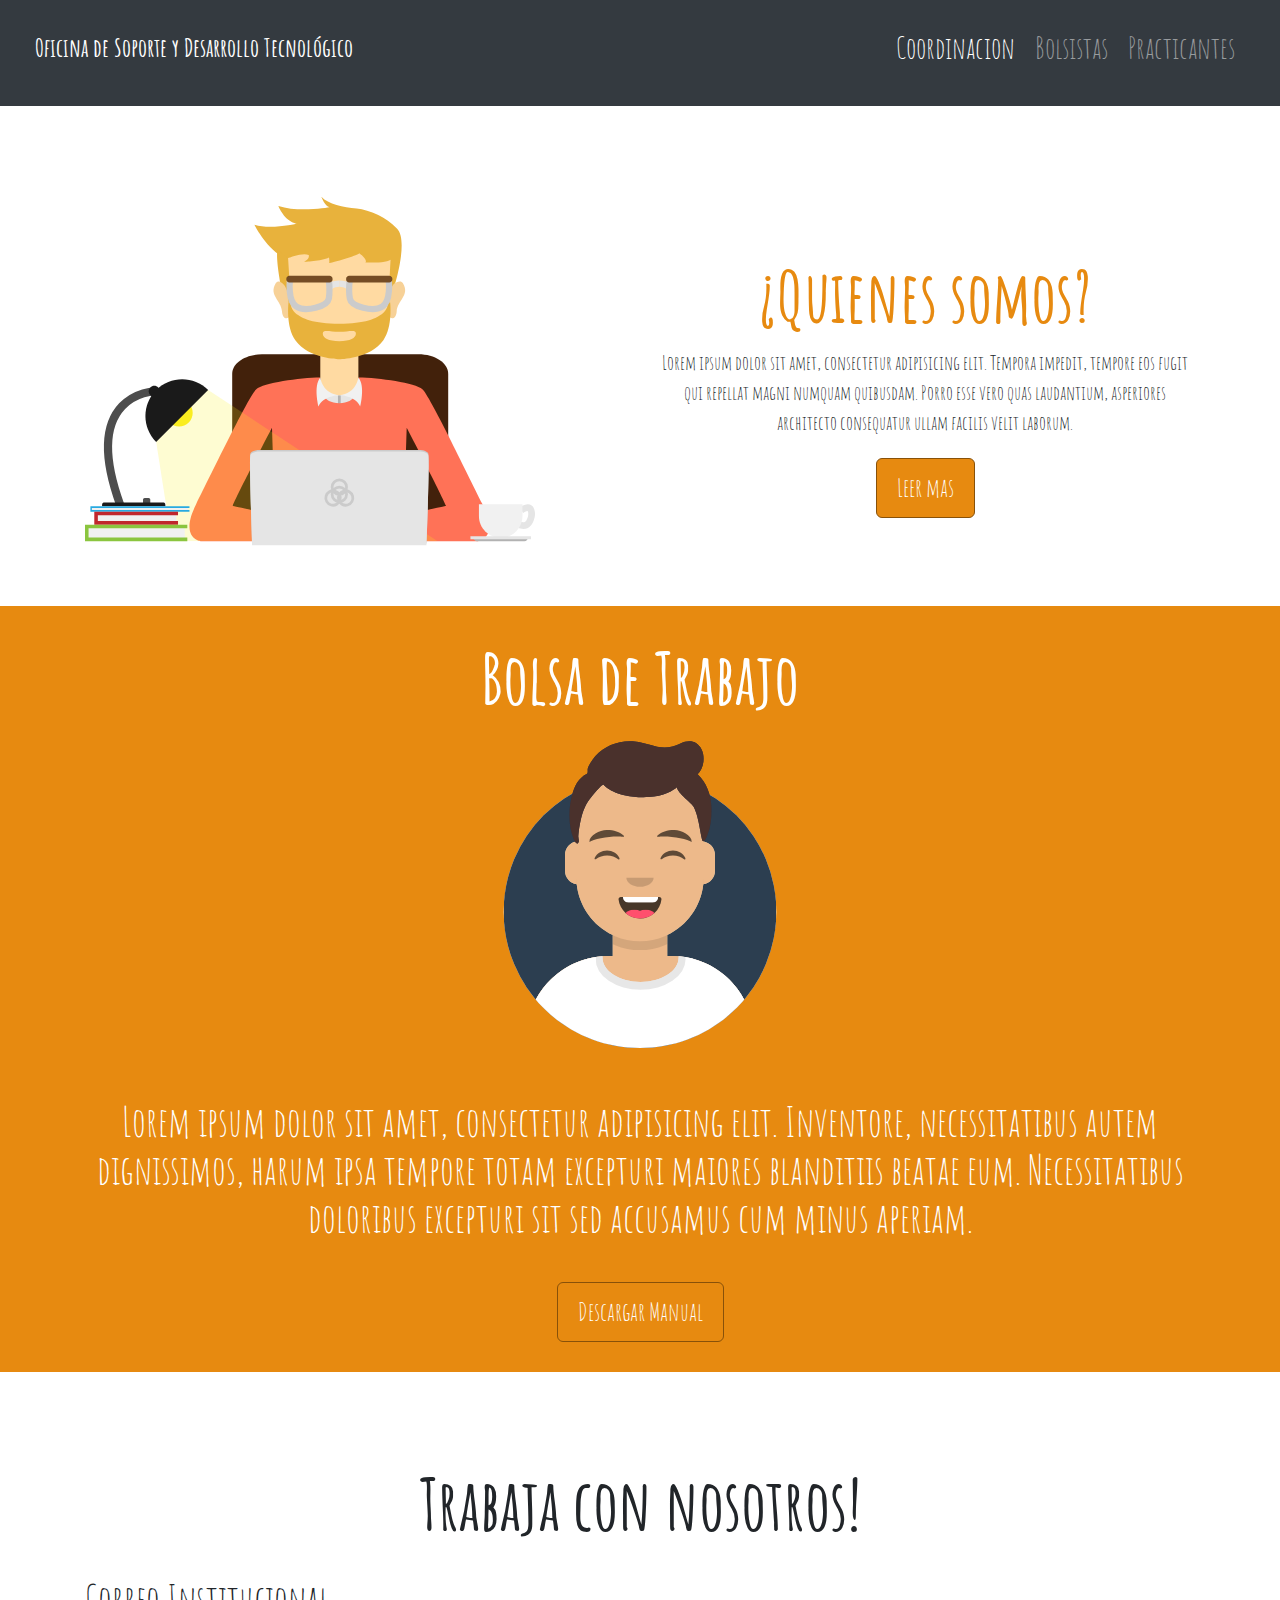
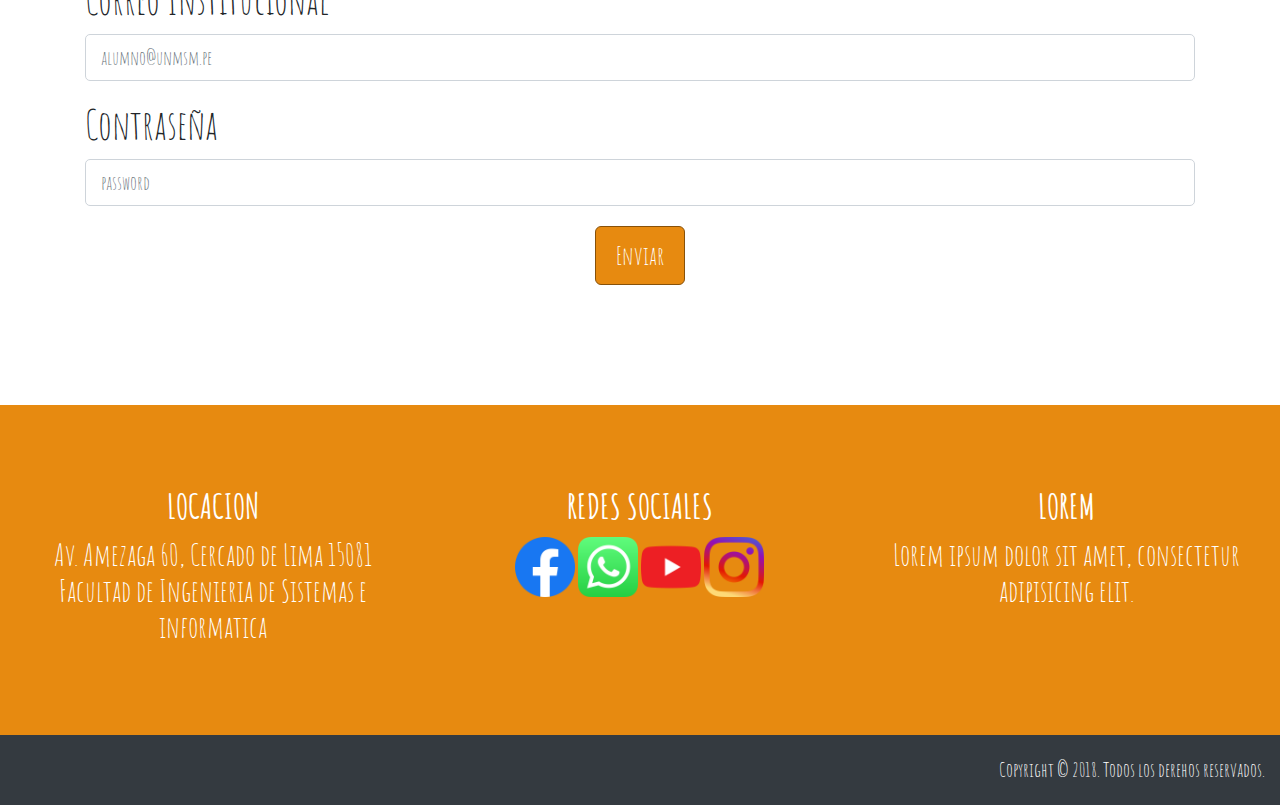
<file: Areas/index.html>
<!doctype html>
<html lang="es">
  <head>
    <!-- Required meta tags -->
    <meta charset="utf-8">
    <meta name="viewport" content="width=device-width, initial-scale=1, shrink-to-fit=no">
    <!-- Fuentes de GoogleFonts -->
    
    <!-- Bootstrap CSS -->
    <link rel="stylesheet" type="text/css" href="css/bootstrap.min.css">
    <link rel="stylesheet" href="css/estilos.css">
    <link rel="shortcut icon" type="image/x-icon" href="image/icono.png">
    <title>Oficina de Soporte y Desarrollo Tecnológico - FISI</title>
    <link href="https://fonts.googleapis.com/css2?family=Amatic+SC:wght@400;700&display=swap" rel="stylesheet">
  </head>
  <body>
    <!-- SECCION BARRA DE NAVEGACION -->
    <nav class="navbar navbar-dark bg-dark navbar-expand-xl p-3 ">
      <div class="container-fluid">
        <a href="#" class="navbar-brand h4">
          <strong>Oficina de Soporte y Desarrollo Tecnológico</strong>
        </a>
        <button type="button" class="navbar-toggler" data-toggle="collapse"
        data-target="#menu-principal" aria-controls="menu-principal" aria-expanded="false"
        aria-label="Desplegar menu de navegacion">
          <span class="navbar-toggler-icon"></span>
        </button>

        <div class="collapse navbar-collapse" id="menu-principal"> 
          <ul class="navbar-nav ml-auto "> 
            <li class="nav-item h4"><a href="#" class="nav-link active">Coordinacion</a></li>
            <li class="nav-item h4"><a href="#" class="nav-link ">Bolsistas</a></li>
            <li class="nav-item h4"><a href="#" class="nav-link ">Practicantes</a></li> 
          </ul> 
        </div>
      </div>
    </nav> 

    <!-- HOME-->
    <section class="home py-4 mt-5">
      <div class="container">
        <div class="row d-flex align-items-center">
          <div class="col-12 col-md-6">
            <img src="image/desarrollador.svg" alt="Imagen" class="img-fluid mb-4">
          </div>
          <div class="col-12 text-center col-md-6">
            <h1 class="display-4 font-weight-bold text-primary">¿Quienes somos?</h1>
            <p>Lorem ipsum dolor sit amet, consectetur adipisicing elit. Tempora impedit, tempore eos fugit qui repellat magni numquam quibusdam. Porro esse vero quas laudantium, asperiores architecto consequatur ullam facilis velit laborum.</p>  
            <a href="areas.html" class="btn btn-primary btn-lg">Leer mas</a>
          </div>
        </div>      
      </div> 
    </section>

    <!--SNIPPET-->
    <section >
      <div class="container">
        
      </div>
    </section>
    

    <!-- ABOUT-->
    <section class="About py-4 mb-4 text-center text-white bg-primary">
      <div class="container">
        <div class="row">
          <div class="col-12">
            <h1 class="display-4 font-weight-bold ">Bolsa de Trabajo</h1>
            <img id="servidor" src="image/avataaars.svg" alt="" class="img-fluid mb-4">
            <p class="h2 pt-3">Lorem ipsum dolor sit amet, consectetur adipisicing elit. Inventore, necessitatibus autem dignissimos, harum ipsa tempore totam excepturi maiores blanditiis beatae eum. Necessitatibus doloribus excepturi sit sed accusamus cum minus aperiam.</p>
            <br>
            <input type="button" class="btn btn-primary btn-lg" value="Descargar Manual">
          </div>
        </div>
      </div>
    </section>

  <!--TRABAJA CON NOSOTROS-->
  <section clas="text-center py-5 my-5">
    <div class="container">
      <br><br>
      <h1 class="display-4 font-weight-bold text-center">Trabaja con nosotros!</h1>
      <form class="mt-4">
        <fieldset >
          <div class="form-group">
            <label for="disabledTextInput" class="h2">Correo Institucional</label>
            <input type="text" id="disabledTextInput" class="form-control" placeholder="alumno@unmsm.pe">
          </div>
          <div class="form-group">
            <label for="disabledTextInput" class="h2">Contraseña</label>
            <input type="text" id="disabledTextInput" class="form-control" placeholder="password">
          </div>
          <div class="text-center">
            <button type="submit" class="btn btn-primary btn-lg">Enviar</button>
          </div>
        </fieldset>
      </form>   
      <br><br>     
    </div>
  </section>

  <!--CONTACT US-->
  <section class="Contact py-5 mt-5 text-center bg-primary text-white">
    <div class="container-fluid">
      <div class="row">
          <div class="col-12 col-lg-4 my-3">
            <h3><strong>LOCACION</strong></h3>
            <p class="h4">Av. Amezaga 60, Cercado de Lima 15081
              <br>Facultad de Ingenieria de Sistemas e informatica
            </p>
          </div>
          <div class="col-12 col-lg-4  my-3">
            <h3><strong>REDES SOCIALES</strong></h3>
            <a href="https://web.facebook.com/SyD.FISI/" target="_blank"><img src="image/facebook.png" alt="" class="redes"></a>  
            <a href="#" target="_blank"><img src="image/whatsapp.png" alt="" class="redes"></a>  
            <a href="#" target="_blank"><img src="image/youtube.png" alt="" class="redes"></a>  
            <a href="#" target="_blank"><img src="image/instagram.png" alt="" class="redes"></a>  
          </div>
          <div class="col-12 col-lg-4 my-3">
            <h3><strong>LOREM</strong></h3>
            <p class="h4">Lorem ipsum dolor sit amet, consectetur adipisicing elit.      
            </p>
          </div>
      </div>
    </div>
  </section>
  

  <!-- PIE DE PAGINA -->
    <footer class="pie-de-pagina text-center bg-dark text-white text-md-right">
      <div class="container-fluid">
        <p class="m-0 py-3">Copyright &copy 2018. Todos los derehos reservados.</p>
      </div> 
    </footer>



    <!-- Optional JavaScript -->
    <!-- jQuery first, then Popper.js, then Bootstrap JS -->
    <script src="js/jquery-3.4.1.min.js"></script> <!--La version slim exclute modulos ajax, efectos-->
    <script src="js/popper.min.js"></script> <!--Dropdowns & Tooltips-->
    <script src="js/bootstrap.min.js"></script><!-- Para el correcto funcionamiento-->
  </body>
</html>
</file>
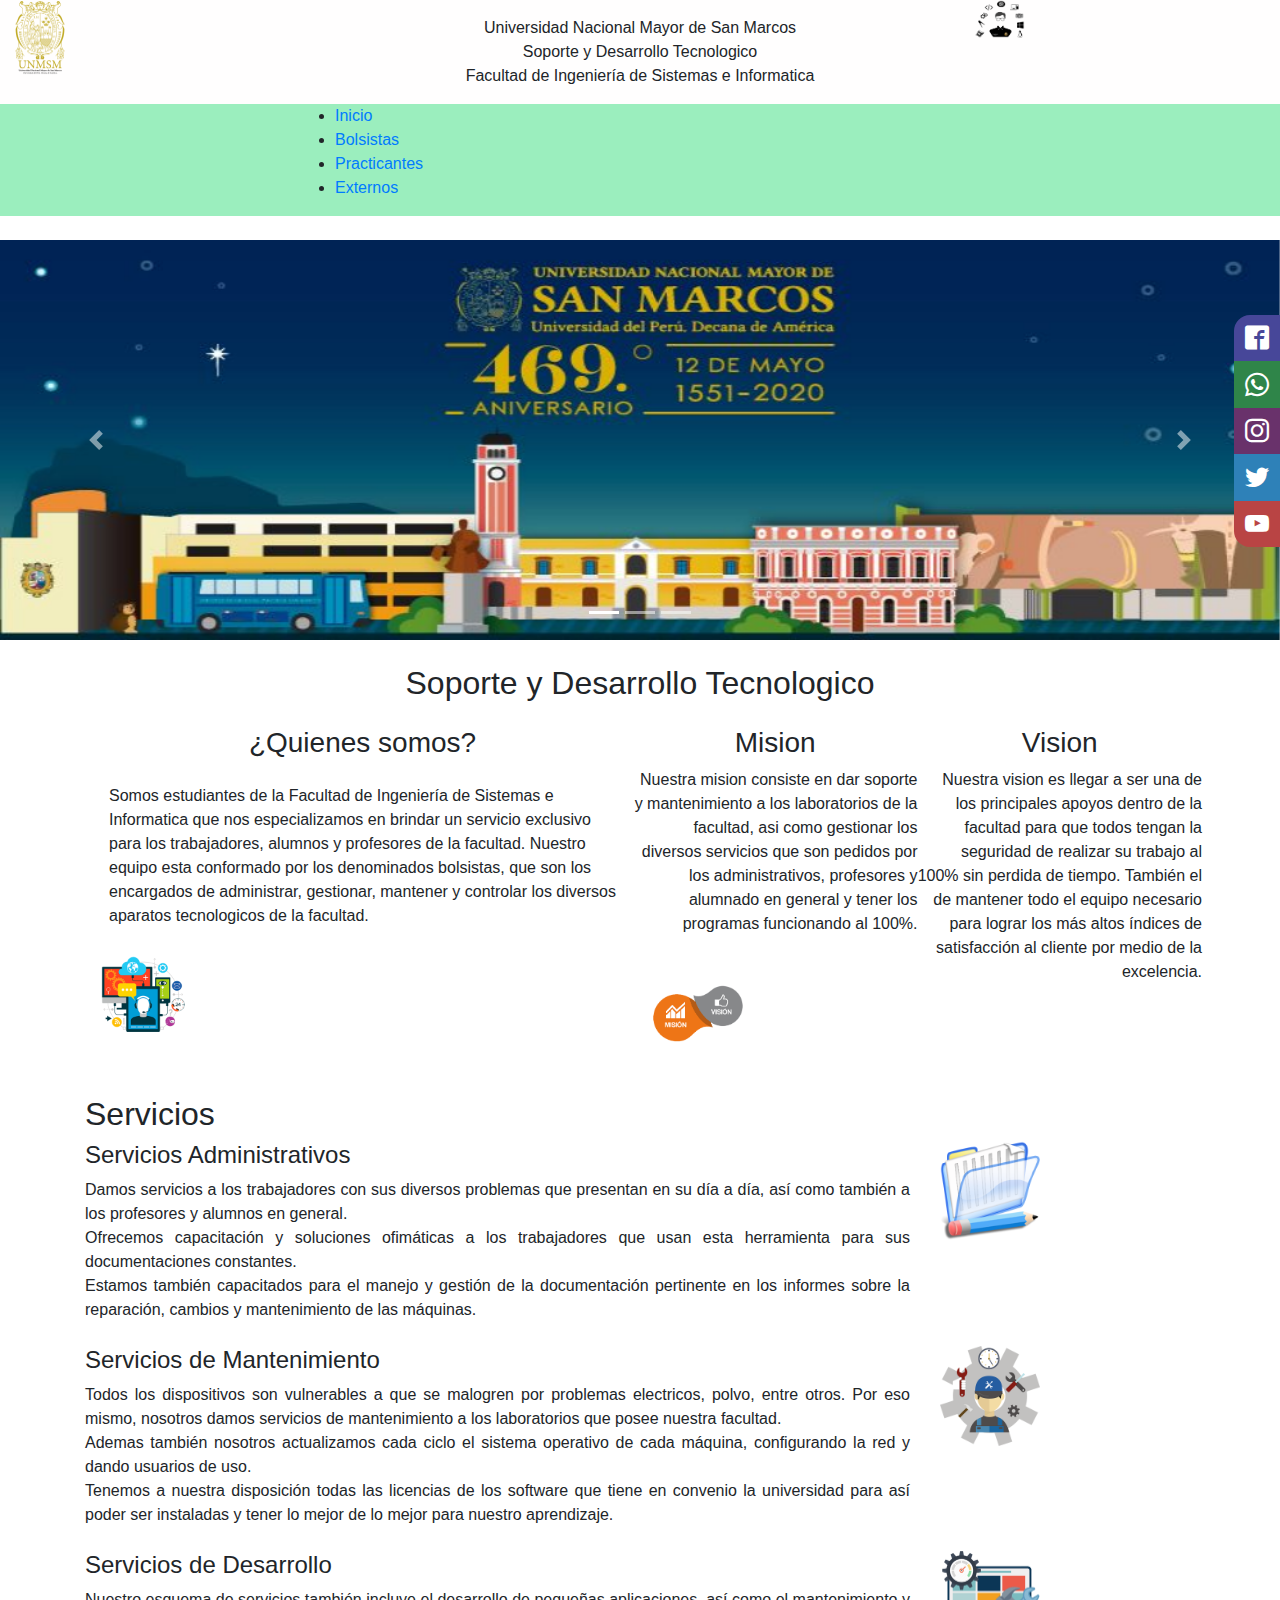
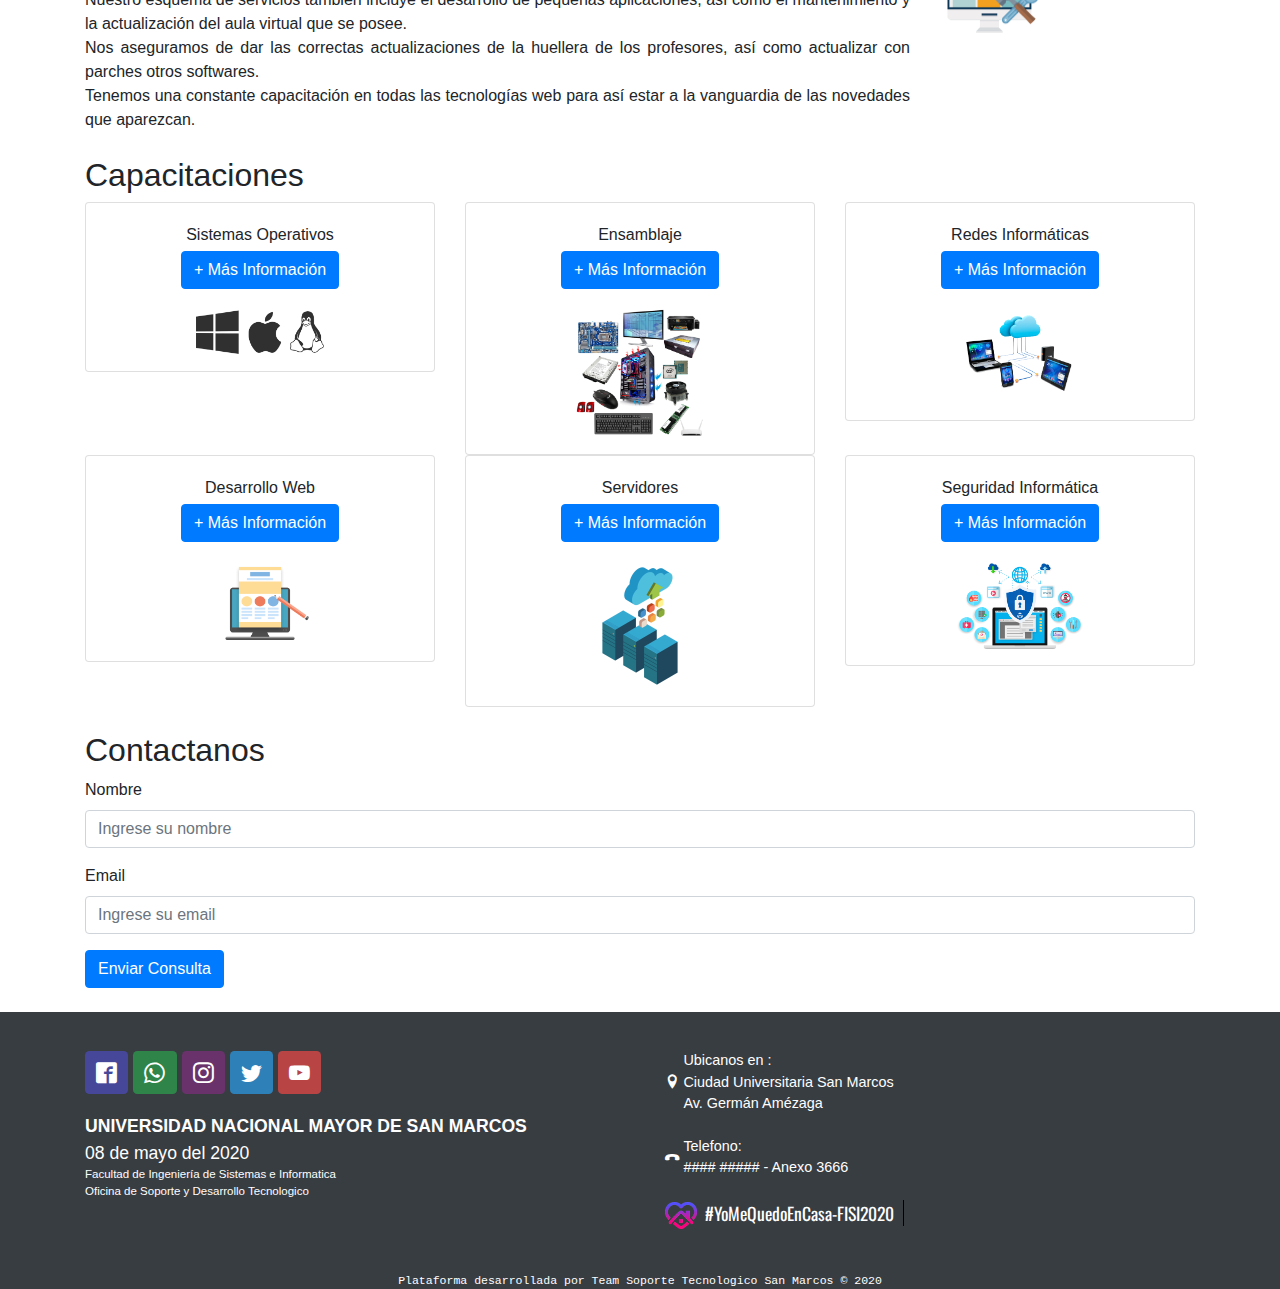
<file: Index Principal/Index.html>
<!DOCTYPE html>
<html lang="es">
    <head>
        <meta charset="UTF-8">
               
        <meta name="author" content="Team Soporte Tecnologico San Marcos">
        <meta name="copyright" content="Oficina de Soporte Tecnologico">
        <meta name="description" content="Página Oficial de la Oficina de Soporte y Desarrollo Tecnologico - 
                Bienvenidos al portal de soporte técnico de la Universidad Nacional Mayor de San Marcos 2020">
        <meta name="keywords" content="Soporte Tecnico, soporte, UNMSM, Universidad Nacional Mayor de San
                Marcos, desarrollo, Fisi, FISI, tecnología, Facultad de Sistemas e Informatica">
        <meta name="robots" content="index,follow">
        <meta http-equiv="PICS-Label" content='PICS-1.1 "1996.05.04708:15-0798" r(n0 s0 v0 l0)'>
        <meta http-equiv="X-UA-Compatible" content="IE=edge,chrome=1">        
        <meta name="viewport" content="width=device-width, initial-scale=1, shrink-to-fit=no">

        <!-- Bootstrap CSS -->
        <link rel="stylesheet" type="text/css" href="css/bootstrap.min.css">

        <title>Oficina de Soporte y Desarrollo Tecnologico</title>
        
        <link rel="shortcut icon" type="image/x-icon" href="img/icono.ico">

        <link rel="stylesheet" type="text/css" href="css/estilo_hoja.css">  
        <link rel="stylesheet" type="text/css" href="css/estilo_efectos.css">
        <link rel="stylesheet" type="text/css" href="css/fonts.css">

        <link href="https://fonts.googleapis.com/css2?family=Oswald:wght@200;300;400;469;500;600;700&display=swap" rel="stylesheet">

        <script src="js/animaciones.js"></script>
    </head>
    
    <body>
        <div id="contenedor-carga">
            <div id="carga"></div>
        </div>

        <header class="container-fluid">
            <div class="cab1 row">
                <figure id="cabimg1" class="col-3">
                    <img src="img/unmsm.png">
                </figure>

                <div class="col-6 p-3">
                    <p class="text-center"> 
                        Universidad Nacional Mayor de San Marcos <br>
                        Soporte y Desarrollo Tecnologico <br>
                        Facultad de Ingeniería de Sistemas e Informatica 
                    </p>
                </div>

                <figure id="cabimg1" class="col-3">
                    <img src="img/icono.png">
                </figure>
            </div>

            <nav class="row">
                <ul class="offset-3 col-6">
                    <li><a href="Index.html" > Inicio </a></li>
                    <li><a href="" > Bolsistas </a></li>
                    <li><a href="" > Practicantes </a></li>
                    <li><a href="" > Externos </a></li>
                </ul>
            </nav>
        </header>
        
        <aside style="display:none">
            <ul>
                <li><a href="Index.html#Nosotros"> Nosotros </a></li>
                <li>
                    <a> Servicios </a>
                    <ul>
                        <li><a href="Index.html#Servadmi"> Servicios Administrativos </a></li>
                        <li><a href="Index.html#Servmante"> Servicios de Mantenimiento </a></li>
                        <li><a href="Index.html#Servdesarr"> Servicios de Desarrollo </a></li>
                    </ul>
                </li>
                <li><a href="Index.html#Capacitaciones"> Capacitaciones </a></li>
                <li><a href="Index.html#Contacto"> Contactanos </a></li>
                <li><a href="Index.html#Proximamente"> Proximamente </a></li>
            </ul>
        </aside>

        <div id="social-bar">
            <a href="https://www.facebook.com/SyD.FISI/" class="iconono icon-facebook2" target="_blank"></a>
            <a href="https://api.whatsapp.com/send?phone=51941872518" class="iconono icon-whatsapp" target="_blank"></a>
            <a href="" class="iconono icon-instagram" target="_blank"></a>
            <a href="" class="iconono icon-twitter" target="_blank"></a>
            <a href="" class="iconono icon-youtube" target="_blank"></a>         
        </div>
        
        <section class="my-4">
            <div id="carouselExampleIndicators" class="carousel slide" data-ride="carousel">
                <ol class="carousel-indicators">
                    <li data-target="#carouselExampleIndicators" data-slide-to="0" class="active"></li>
                
                    <li data-target="#carouselExampleIndicators" data-slide-to="1"></li>
                
                    <li data-target="#carouselExampleIndicators" data-slide-to="2"></li>
                </ol>

                <div class="carousel-inner" role="listbox">
                    
                    <div class="carousel-item active">
                        <img class="d-block w-100" src="img/ima1.jpg" alt="900x400" data-holder-rendered="true" style="width: 900px; height: 400px;">
                    </div>
                    
                    <div class="carousel-item">
                        <img class="d-block w-100" src="img/ima2.jpg" alt="900x400" data-holder-rendered="true" style="width: 900px; height: 400px;">
                    </div>
                    
                    <div class="carousel-item">
                        <img class="d-block w-100" src="img/ima3.jpg" alt="900x400" data-holder-rendered="true" style="width: 900px; height: 400px;">
                    </div>
                </div>

                <a class="carousel-control-prev" href="#carouselExampleIndicators" role="button" data-slide="prev">
                    <span class="carousel-control-prev-icon" aria-hidden="true"></span>
                    <span class="sr-only">Previous</span>
                </a>

                <a class="carousel-control-next" href="#carouselExampleIndicators" role="button" data-slide="next">
                    <span class="carousel-control-next-icon" aria-hidden="true"></span>
                    <span class="sr-only">Next</span>
                </a>
            </div>
        </section>

        <section id="Nosotros" class="mt-4">
            <div class="container">
                <h2 class="mb-3 text-center"> Soporte y Desarrollo Tecnologico </h2>

                <div class="row m-auto">
                    <div class="col-12 col-lg-6 p-2">
                        <h3 class="text-center"> ¿Quienes somos? </h3>

                        <p class="text-justify text-lg-left p-3">
                            Somos estudiantes de la Facultad de Ingeniería de Sistemas e Informatica que nos 
                            especializamos en brindar un servicio exclusivo para los trabajadores, alumnos y 
                            profesores de la facultad.
                            Nuestro equipo esta conformado por los denominados bolsistas, que son los encargados 
                            de administrar, gestionar, mantener y controlar los diversos aparatos tecnologicos
                            de la facultad.
                        </p>

                        <figure id="cabimg3">
                            <img src="img/imagen1.png">
                        </figure>
                    </div>

                    <div class="col-12 col-lg-6 p-2">
                        <div class="row">
                            <div class="col-12 col-xl-6 mb-lg-1 px-3 p-lg-0">
                                <h3 class="text-center"> Mision </h3>
                                    
                                <p class="text-justify text-lg-right">
                                    Nuestra mision consiste en dar soporte y mantenimiento a los laboratorios de 
                                    la facultad, asi como gestionar los diversos servicios que son pedidos por los
                                    administrativos, profesores y alumnado en general y tener los programas funcionando
                                    al 100%.
                                </p>
                            </div>
            
                            <div class="col-12 col-xl-6 px-3 p-lg-0">
                                <h3 class="text-center"> Vision </h3>
                                
                                <p class="text-justify text-lg-right">
                                    Nuestra vision es llegar a ser una de los principales apoyos dentro de la facultad
                                    para que todos tengan la seguridad de realizar su trabajo al 100% sin perdida de tiempo.
                                    También el de mantener todo el equipo necesario para lograr los más altos índices de satisfacción
                                    al cliente por medio de la excelencia.
                                </p>
                            </div>
                        </div>

                        <div class="row">
                            <div class="col-12">
                                <figure id="cabimg3">
                                    <img src="img/mision-vision.png">
                                </figure>
                            </div>
                        </div>
                    </div>
                </div>
            </div>   
        </section>

        <section class="mt-4">
            <div class="container">
                <h2> Servicios </h2>

                <div id="Servadmi" class="row">
                    <div class="col-12 col-md-9">
                        <h4> Servicios Administrativos </h4>

                        <p class="text-justify"> 
                            Damos servicios a los trabajadores con sus diversos problemas que presentan en su
                            día a día, así como también a los profesores y alumnos en general. <br>
                            Ofrecemos capacitación y soluciones ofimáticas a los trabajadores que usan esta 
                            herramienta para sus documentaciones constantes. <br>
                            Estamos también capacitados para el manejo y gestión de la documentación pertinente
                            en los informes sobre la reparación, cambios y mantenimiento de las máquinas. <br> 
                        </p>
                    </div>
                        
                    <div id="cabimg3" class="col-12 col-md-3">
                        <img src="img/documentos.png">
                    </div>
                </div>

                <div id="Servmante" class="mt-4 row">
                    <div class="col-12 col-md-9">
                        <h4> Servicios de Mantenimiento </h4>

                        <p class="text-justify">
                            Todos los dispositivos son vulnerables a que se malogren por problemas electricos,
                            polvo, entre otros. Por eso mismo, nosotros damos servicios de mantenimiento a los
                            laboratorios que posee nuestra facultad. <br>
                            Ademas también nosotros actualizamos cada ciclo el sistema operativo de cada máquina,
                            configurando la red y dando usuarios de uso. <br>
                            Tenemos a nuestra disposición todas las licencias de los software que tiene en convenio
                            la universidad para así poder ser instaladas y tener lo mejor de lo mejor para nuestro
                            aprendizaje. <br>
                        </p>
                    </div>

                    <div id="cabimg3" class="col-12 col-md-3">
                        <img src="img/mantenimiento.png">
                    </div>
                </div>

                <div id="Servdesarr" class="mt-4 row">
                    <div class="col-12 col-md-9">
                        <h4> Servicios de Desarrollo </h4>

                        <p class="text-justify">
                            Nuestro esquema de servicios también incluye el desarrollo de pequeñas aplicaciones, así
                            como el mantenimiento y la actualización del aula virtual que se posee. <br>
                            Nos aseguramos de dar las correctas actualizaciones de la huellera de los profesores, así
                            como actualizar con parches otros softwares. <br>
                            Tenemos una constante capacitación en todas las tecnologías web para así estar a la vanguardia
                            de las novedades que aparezcan. <br>
                        </p>
                    </div>
                
                    <div id="cabimg3" class="col-12 col-md-3">
                        <img src="img/desarrollo.png">
                    </div>
                </div>
            </div>
        </section>
                
        <section id="Capacitaciones" class="mt-4">
            <div class="container">
                <h2> Capacitaciones </h2>

                <div class="row">
                    <div class="col-12 col-md-6 col-xl-4">
                        <div class="card">
                            <div class="card-body">
                                <p class="card-text">
                                    <p class="text-center"> Sistemas Operativos </p>

                                    <p class="text-center">
                                        <button class="btn btn-primary collapsed mt-1" type="button" data-toggle="collapse" data-target="#so" aria-expanded="false" aria-controls="collapseExample">
                                            + Más Información
                                        </button>
                                    </p>
                                    
                                    <div class="collapse" id="so">
                                        <div class="card card-body text-justify text-md-left">
                                            Te capacitamos en los distintos sistemas operativos :
                                            Windows, Mac y Linux. <br>
                                            Aprenderas la diferencia entre las arquitecturas del sistema 
                                            (x86 - x64), su origen, su importancia, sus ventajas y desventajas,
                                            su instalación, la elaboración de imagenes en formato .iso, 
                                            su configuración y ajustes y la instalación de programas post-instalación.
                                        </div>
                                    </div>
                                </p>
                            </div>
                            
                            <figure id="cabimg2">
                                <img src="img/so.png" alt="Card image">
                            </figure> 
                        </div>                     
                    </div>

                    <div class="col-12 col-md-6 col-xl-4">
                        <div class="card">
                            <div class="card-body">
                                <p class="card-text">
                                    <p class="text-center"> Ensamblaje </p>

                                    <p class="text-center">
                                        <button class="btn btn-primary collapsed mt-1" type="button" data-toggle="collapse" data-target="#ensamblaje" aria-expanded="false" aria-controls="collapseExample">
                                            + Más Información
                                        </button>
                                    </p>
                                    
                                    <div class="collapse" id="ensamblaje">
                                        <div class="card card-body text-justify text-md-left">
                                            Aprende con nosotros a armar tu pc desde cero, conoce todas
                                            sus partes y usa los diferentes métodos que te enseñaremos
                                            para que puedas arreglar u optimizar tu máquina. <br>
                                            Brindamos todo el equipo necesario para que puedas hacer todo esto
                                            en un ambiente amigable y seguro.
                                        </div>
                                    </div>
                                </p>
                            </div>

                            <figure id="cabimg2">
                                <img src="img/ensamblaje.png" alt="Card image">
                            </figure> 
                        </div>                     
                    </div>

                    <div class="col-12 col-md-6 col-xl-4">
                        <div class="card">
                            <div class="card-body">
                                <p class="card-text">
                                    <p class="text-center"> Redes Informáticas </p>

                                    <p class="text-center">
                                        <button class="btn btn-primary collapsed mt-1" type="button" data-toggle="collapse" data-target="#redes" aria-expanded="false" aria-controls="collapseExample">
                                            + Más Información
                                        </button>
                                    </p>
                                    
                                    <div class="collapse" id="redes">
                                        <div class="card card-body text-justify text-md-left">
                                            Saber administrar redes y crear tu propio esquema de una red es un gran aporte
                                            a tu hoja de vida. <br> 
                                            Nosotros te enseñaremos desde lo más básico hasta lo más avanzado y 
                                            lo dividimos en 2 partes: una de full teoría y la otra de full práctica en un
                                            simulador. <br>
                                            Aprenderas a configurar una red, testear el flujo de red, conocer los diferentes
                                            tipos de red y armar un esquema de red para tu casa, colegios u empresas.
                                        </div>
                                    </div>
                                </p>
                            </div>

                            <figure id="cabimg2">
                                <img src="img/redes.png" alt="Card image">
                            </figure>          
                        </div>            
                    </div>

                    <div class="col-12 col-md-6 col-xl-4">
                        <div class="card">
                            <div class="card-body">
                                <p class="card-text">
                                    <p class="text-center"> Desarrollo Web </p>

                                    <p class="text-center">
                                        <button class="btn btn-primary collapsed mt-1" type="button" data-toggle="collapse" data-target="#web" aria-expanded="false" aria-controls="collapseExample">
                                            + Más Información
                                        </button>
                                    </p>
                                    
                                    <div class="collapse" id="web">
                                        <div class="card card-body text-justify text-md-left">
                                            En soporte contamos con un área aparte con personas muy capacitadas en el 
                                            manejo y desarrollo web. <br>
                                            Utilizamos la más novedosas actualizaciones en el desarrollo de la web, en
                                            front-end nos especializamos en Boostrap4 en conjunto con CSS y HTML5. En
                                            back-end usamos el framework Spring Boot basado en el lenguaje Java.
                                        </div>
                                    </div>
                                </p>
                            </div>

                            <figure id="cabimg2">
                                <img src="img/web.png" alt="Card image">
                            </figure>
                        </div>                      
                    </div>

                    <div class="col-12 col-md-6 col-xl-4">
                        <div class="card">
                            <div class="card-body">
                                <p class="card-text">
                                    <p class="text-center"> Servidores </p>

                                    <p class="text-center">
                                        <button class="btn btn-primary collapsed mt-1" type="button" data-toggle="collapse" data-target="#servi" aria-expanded="false" aria-controls="collapseExample">
                                            + Más Información
                                        </button>
                                    </p>
                                    
                                    <div class="collapse" id="servi">
                                        <div class="card card-body text-justify text-md-left">
                                            En nuestra área hay 2 especialistas dispuestos a capacitarlos en el manejo de 
                                            servidores. <br>
                                            Aprenderás el entorno de trabajo de un administrador de servidores en conjunto
                                            con la elaboración de tu propio servidor paso a paso. <br>
                                            Usaras los comandos actualizados necesarios para realizar lo dicho anteriormente, y 
                                            como extra aprenderas la elaboración del protocolo FTP.
                                        </div>
                                    </div>
                                </p>
                            </div>

                            <figure id="cabimg2">
                                <img src="img/servi.png" alt="Card image">
                            </figure>
                        </div>                      
                    </div>

                    <div class="col-12 col-md-6 col-xl-4">
                        <div class="card">
                            <div class="card-body">
                                <p class="card-text">
                                    <p class="text-center"> Seguridad Informática </p>

                                    <p class="text-center">
                                        <button class="btn btn-primary collapsed mt-1" type="button" data-toggle="collapse" data-target="#sinfo" aria-expanded="false" aria-controls="collapseExample">
                                            + Más Información
                                        </button>
                                    </p>
                                    
                                    <div class="collapse" id="sinfo">
                                        <div class="card card-body text-justify text-md-left">
                                            Nuestra capacitación que llama la curiosidad de muchas personas es 
                                            la seguridad informatica. <br>
                                            En soporte tenemos un grupo de estudio que capacita usando herramientas
                                            como Kali Linux, wireshark, entre otras y que nos sirve para enseñar
                                            de una manera práctica el control de las redes y la trasmisión segura 
                                            de los datos. <br>
                                            Todo esto con el único fin de aprender a defendernos de los posibles hackers y virus
                                            que rondan por internet.
                                        </div>
                                    </div>
                                </p>
                            </div>

                            <figure id="cabimg2">
                                <img src="img/sinfo.png" alt="Card image">
                            </figure> 
                        </div>                     
                    </div>
                </div>
            </div>
        </section>

        <section id="Contacto" class="mt-4">
            <div class="container">
                <h2> Contactanos </h2>

                <div class="row">
                    <form class="col-12">
                        <div class="form-group">
                            <label for="nombre">Nombre</label>
                            <input type="text" class="form-control" id="nombre" placeholder="Ingrese su nombre">
                        </div>

                        <div class="form-group">
                            <label for="correo">Email</label>
                            <input type="email" class="form-control" id="correo" placeholder="Ingrese su email">
                        </div>             
                        
                        <button type="button" class="btn btn-primary" data-toggle="button" aria-pressed="false" autocomplete="off"> Enviar Consulta</button>    
                    </form>                  
                </div>
            </div>
        </section>

        <footer class="footer mt-4">
            <div class="container">
                <div class="row">
                    <div class="col-12 col-md-6">
                        
                        <div class="redes">
                            <a href="https://www.facebook.com/SyD.FISI/" class="icon-facebook2" target="_blank"></a>
                            <a href="https://api.whatsapp.com/send?phone=51941872518" class="icon-whatsapp" target="_blank"></a>
                            <a href="" class="icon-instagram" target="_blank"></a>
                            <a href="" class="icon-twitter" target="_blank"></a>
                            <a href="" class="icon-youtube" target="_blank"></a> 
                        </div>

                        <div class="text-center text-md-left pt-4">
                            <p class="text-uppercase font-weight-bolder">Universidad Nacional Mayor de San Marcos</p>
                            
                            <p>08 de mayo del 2020</p>
                            
                            <p class="parrafo0">Facultad de Ingeniería de Sistemas e Informatica<br>
                            Oficina de Soporte y Desarrollo Tecnologico</p> 

                            <div id="pequeño">
                                <p class="text-animacion text-left">
                                    <img src="img/mequedoencasa.png">
                                    #YoMeQuedoEnCasa-FISI2020 <span>&#160;</span>
                                </p>
                            </div>
                        </div>
                    </div>

                    <div class="col-12 col-md-6 mt-4">
                        <div class="row">
                            <div class="col-12 col-lg-6">
                                <p class="informacion text-left">
                                    <span id="iconito" class="icon-location"></span>
                                    
                                    <span>Ubicanos en :<br>Ciudad Universitaria San Marcos <br>Av. Germán Amézaga </span>
                                </p>
        
                                <p class="informacion text-left">
                                    <span id="iconito" class="icon-phone-hang-up"></span>
                                    
                                    <span>Telefono: <br> #### ##### - Anexo 3666</span>
                                </p>

                                <div id="grande">
                                    <p class="text-animacion text-left">
                                        <img src="img/mequedoencasa.png">
                                        #YoMeQuedoEnCasa-FISI2020 <span>&#160;</span>
                                    </p>
                                </div>
                            </div>
                            
                            
                            <div id="mapa" class="col-12 col-lg-6 text-center text-lg-left">
                                <iframe src="https://www.google.com/maps/embed?pb=!1m14!1m8!1m3!1d1950.9277573257177!2d-77.0860822!3d-12.0534606!3m2!1i1024!2i768!4f13.1!3m3!1m2!1s0x0%3A0x0!2zMTLCsDAzJzExLjkiUyA3N8KwMDUnMDcuNSJX!5e0!3m2!1ses-419!2spe!4v1589607756905!5m2!1ses-419!2spe" frameborder="0" style="border:0;" allowfullscreen="" aria-hidden="false" tabindex="0"></iframe>
                            </div>
                        </div>
                    </div>
                </div>

                <div class="row mt-4">
                    <div class="parrafo0 col-12 text-center text-monospace">
                        Plataforma desarrollada por Team Soporte Tecnologico San Marcos © 2020
                    </div>
                </div>
            </div>
        </footer>

        <!-- Optional JavaScript -->
        <script src="js/jquery-3.5.1.min.js"></script>
        <script src="js/popper.min.js"></script>
        <script src="js/bootstrap.min.js"></script>
    </body>
</html>
</file>
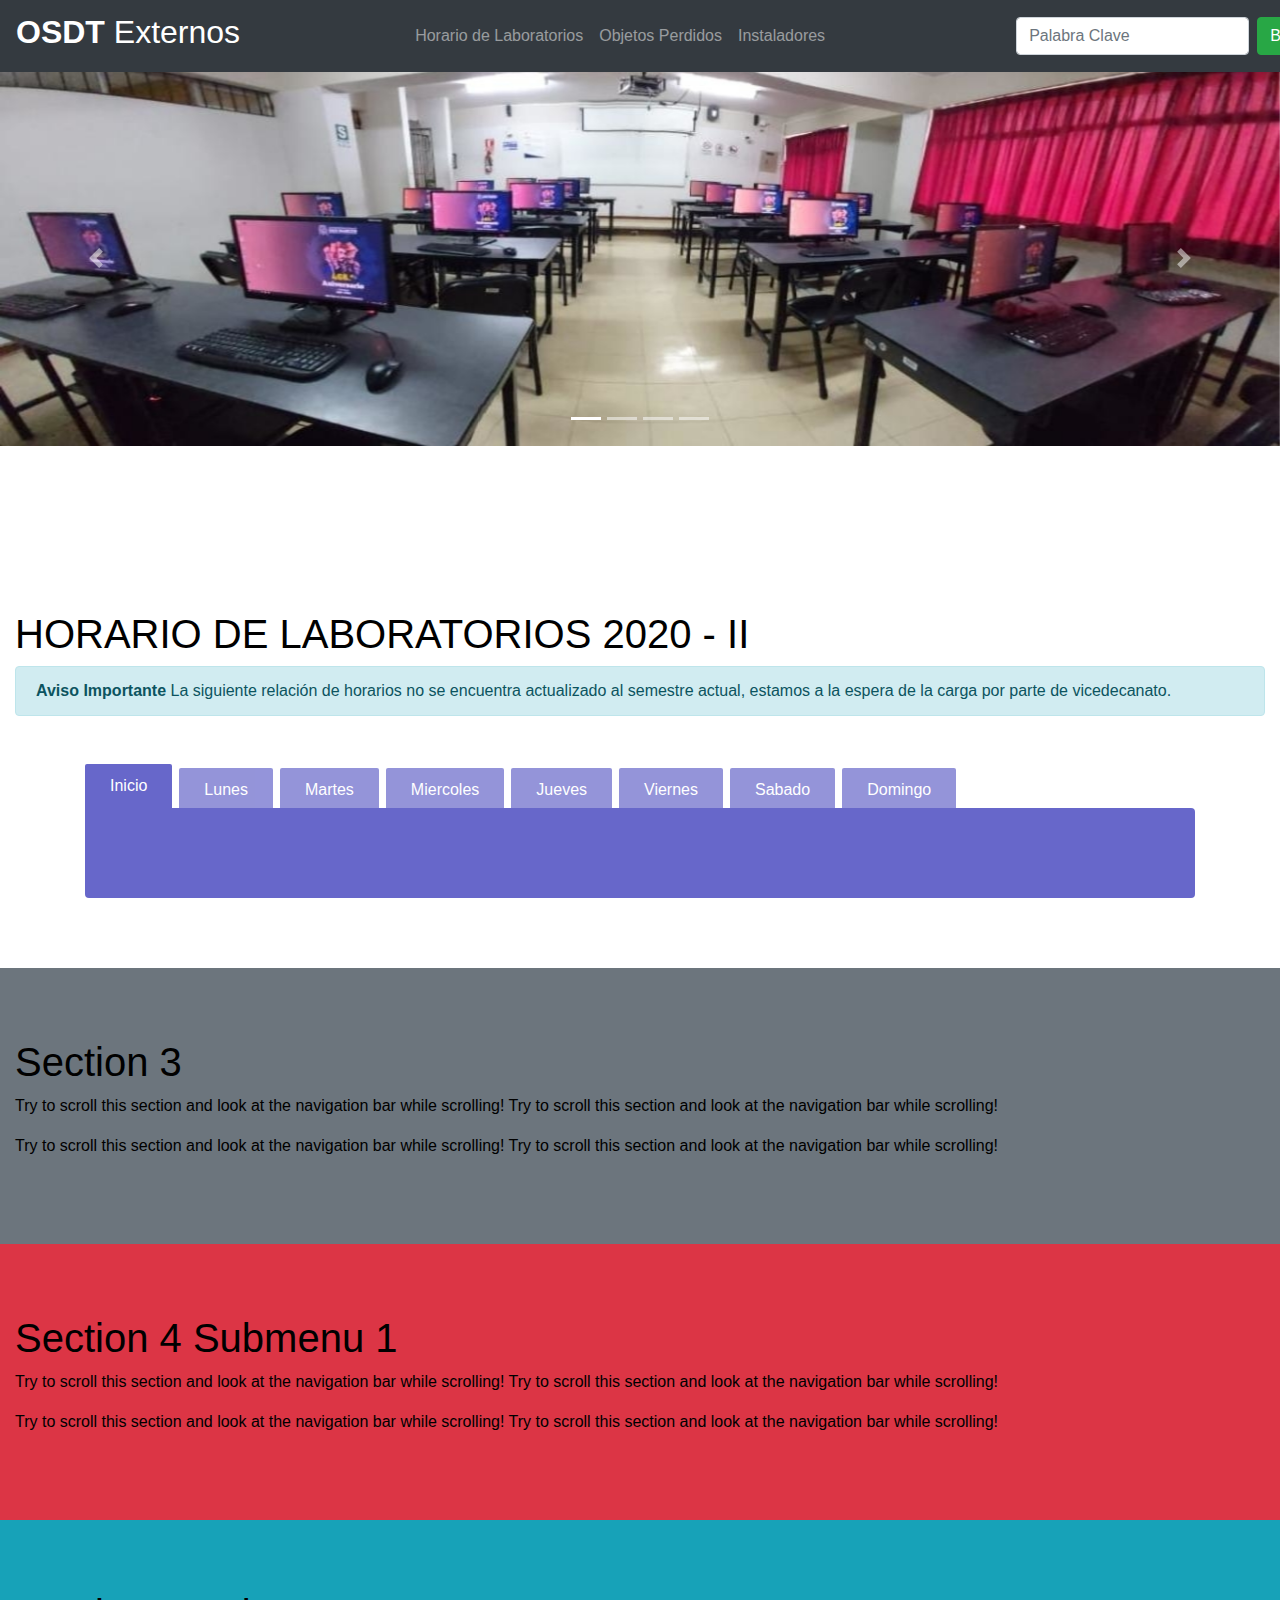
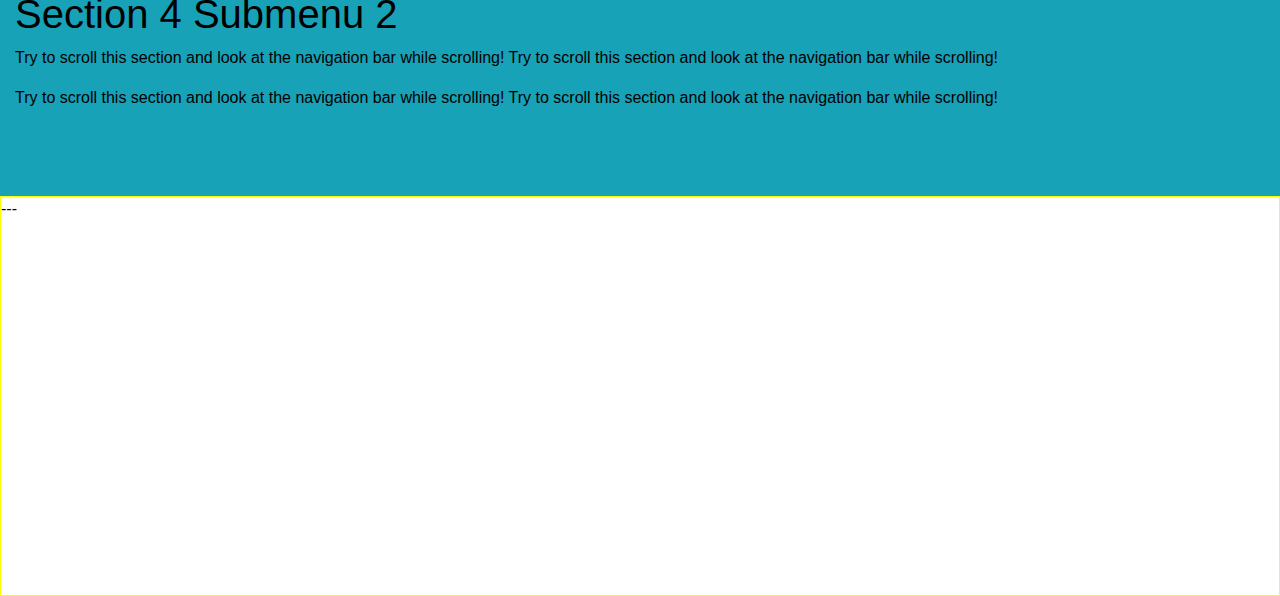
<file: Externos/juan.html>
<!DOCTYPE html>
<html lang="en">
  <head>
    <meta charset="UTF-8" />
    <meta name="viewport" content="width=device-width, initial-scale=1.0" />
    <link type="text/css" rel="stylesheet" href="css/bootstrap.min.css" />
    <link type="text/css" rel="stylesheet" href="css/estilos.css" />
    <link
      href="https://fonts.googleapis.com/css2?family=Anton&family=Poppins&display=swap"
      rel="stylesheet"
    />
    <title>Soporte Técnico FISI</title>
  </head>
  <body>
    <!-- **************************** -->
    <!--      BARRA DE NAVEGACION     -->
    <!-- **************************** -->
    <nav class="estatico navbar bg-dark">
      <h2 id="titulo"><strong> OSDT </strong> Externos</h2>
      <nav class="navbar navbar-expand-sm bg-dark navbar-dark">
        <!-- Links -->
        <ul class="link navbar-nav">
          <li class="nav-item">
            <a class="nav-link" href="#section1">Horario de Laboratorios</a>
          </li>
          <li class="nav-item">
            <a class="nav-link" href="#section2">Objetos Perdidos</a>
          </li>
          <li class="nav-item">
            <a class="nav-link" href="#section3">Instaladores</a>
          </li>
        </ul>
      </nav>
      <nav class="navbar navbar-expand-sm bg-dark navbar-dark">
        <form class="form-inline" action="/action_page.php">
          <input
            class="form-control mr-sm-2"
            type="text"
            placeholder="Palabra Clave"
          />
          <button class="btn btn-success" type="submit">Buscar</button>
        </form>
      </nav>
    </nav>
    <!-- **************************** -->
    <!--      SLIDE DE IMAGENES       -->
    <!-- **************************** -->
    <div class="bd-example">
      <div
        id="carouselExampleCaptions"
        class="carousel slide"
        data-ride="carousel"
      >
        <ol class="carousel-indicators">
          <li
            data-target="#carouselExampleCaptions"
            data-slide-to="0"
            class="active"
          ></li>
          <li data-target="#carouselExampleCaptions" data-slide-to="1"></li>
          <li data-target="#carouselExampleCaptions" data-slide-to="2"></li>
          <li data-target="#carouselExampleCaptions" data-slide-to="3"></li>
        </ol>
        <div class="carousel-inner" role="listbox">
          <div class="carousel-item active">
            <img
              class="d-block w-100"
              src="images/labo6.jpg"
              data-holder-rendered="true"
            />
          </div>
          <div class="carousel-item">
            <img
              class="d-block w-100"
              src="images/labo5.jpg"
              data-holder-rendered="true"
            />
          </div>
          <div class="carousel-item">
            <img
              class="d-block w-100"
              src="images/labo7.jpg"
              data-holder-rendered="true"
            />
          </div>
          <div class="carousel-item">
            <img
              class="d-block w-100"
              src="images/capa2.jpg"
              data-holder-rendered="true"
            />
          </div>
        </div>
        <a
          class="carousel-control-prev"
          href="#carouselExampleCaptions"
          role="button"
          data-slide="prev"
        >
          <span class="carousel-control-prev-icon" aria-hidden="true"></span>
          <span class="sr-only">Anterior</span>
        </a>
        <a
          class="carousel-control-next"
          href="#carouselExampleCaptions"
          role="button"
          data-slide="next"
        >
          <span class="carousel-control-next-icon" aria-hidden="true"></span>
          <span class="sr-only">Siguiente</span>
        </a>
      </div>
    </div>
    <!-- **************************** -->
    <!--      SECCION 1               -->
    <!-- **************************** -->
    <div
      id="section1"
      class="container-fluid"
      style="padding-top: 70px; padding-bottom: 70px;"
    ></div>
    <!-- **************************** -->
    <!--      SECCION 2     -->
    <!-- **************************** -->
    <div
      id="section2"
      class="container-fluid"
      style="padding-top: 70px; padding-bottom: 70px;"
    >
      <br />
      <h1>HORARIO DE LABORATORIOS 2020 - II</h1>
      <div class="alert alert-info" role="alert">
        <strong>Aviso Importante</strong> La siguiente relación de horarios no
        se encuentra actualizado al semestre actual, estamos a la espera de la
        carga por parte de vicedecanato.
      </div>
      <!-- **************************** -->
      <!--     PESTAÑAS    -->
      <!-- **************************** -->
      <section class="main">
        <div class="container">
          <div class="row">
            <div class="col">
              <ul class="nav nav-mytabs" id="myTab" role="tablist">
                <li class="nav-item">
                  <a
                    class="nav-link active tab"
                    data-toggle="tab"
                    href="#home"
                    role="tab"
                    aria-controls="home"
                    aria-selected="true"
                    >Inicio</a
                  >
                </li>
                <li class="nav-item">
                  <a
                    class="nav-link tab"
                    data-toggle="tab"
                    href="#lunes"
                    role="tab"
                    aria-controls="lunes"
                    aria-selected="false"
                    >Lunes</a
                  >
                </li>
                <li class="nav-item">
                  <a
                    class="nav-link tab"
                    data-toggle="tab"
                    href="#martes"
                    role="tab"
                    aria-controls="martes"
                    aria-selected="false"
                    >Martes</a
                  >
                </li>
                <li class="nav-item">
                  <a
                    class="nav-link tab"
                    data-toggle="tab"
                    href="#miercoles"
                    role="tab"
                    aria-controls="miercoles"
                    aria-selected="false"
                    >Miercoles</a
                  >
                </li>
                <li class="nav-item">
                  <a
                    class="nav-link tab"
                    data-toggle="tab"
                    href="#jueves"
                    role="tab"
                    aria-controls="jueves"
                    aria-selected="false"
                    >Jueves</a
                  >
                </li>
                <li class="nav-item">
                  <a
                    class="nav-link tab"
                    data-toggle="tab"
                    href="#viernes"
                    role="tab"
                    aria-controls="viernes"
                    aria-selected="false"
                    >Viernes</a
                  >
                </li>
                <li class="nav-item">
                  <a
                    class="nav-link tab"
                    data-toggle="tab"
                    href="#sabado"
                    role="tab"
                    aria-controls="sabado"
                    aria-selected="false"
                    >Sabado</a
                  >
                </li>
                <li class="nav-item">
                  <a
                    class="nav-link tab"
                    data-toggle="tab"
                    href="#domingo"
                    role="tab"
                    aria-controls="domingo"
                    aria-selected="false"
                    >Domingo</a
                  >
                </li>
              </ul>
              <!-- **************************** -->
              <!--      INICIO                  -->
              <!-- **************************** -->
              <div class="tab-content mytab-content" id="myTabContent">
                <div
                  class="card-body tab-pane fade show active"
                  id="home"
                  role="tabpanel"
                  aria-labelledby="home-tab"
                ></div>
                <!-- **********LUNES ************ -->
                <div
                  class="card-body tab-pane fade show"
                  id="lunes"
                  role="tabpanel"
                  aria-labelledby="home-tab"
                >
                  <table class="table">
                    <thead class="thead-dark">
                      <tr>
                        <th>CURSO</th>
                        <th>DOCENTE</th>
                        <th>HORARIO</th>
                        <th>LABORATORIO</th>
                        <th>ESTADO</th>
                      </tr>
                    </thead>
                    <tbody>
                      <!-- TURNO MAÑANA -->

                      <tr class="table-info">
                        <th scope="row">
                          Análisis de Sistemas de Información (G2)
                        </th>
                        <td>Soto Soto</td>
                        <td>10:00am - 12:00pm</td>
                        <td>Laboratorio 11 (AP)</td>
                        <td>
                          <button
                            type="button"
                            class="btn btn-info btn-lg"
                            data-toggle="modal"
                            data-target="#myModal"
                          >
                            Open Modal
                          </button>

                          <!-- Modal -->
                          <div class="modal fade" id="myModal" role="dialog">
                            <div class="modal-dialog modal-dialog-centered">
                              <!-- Modal content-->
                              <div class="modal-content">
                                <div class="modal-header">
                                  <button
                                    type="button"
                                    class="close"
                                    data-dismiss="modal"
                                  >
                                    &times;
                                  </button>
                                  <h4 class="modal-title">Modal Header</h4>
                                </div>
                                <div class="modal-body">
                                  <p>Some text in the modal.</p>
                                </div>
                                <div class="modal-footer">
                                  <button
                                    type="button"
                                    class="btn btn-default"
                                    data-dismiss="modal"
                                  >
                                    Close
                                  </button>
                                </div>
                              </div>
                            </div>
                          </div>
                        </td>
                      </tr>
                      <tr class="table-info">
                        <th scope="row">
                          Algoritmia Orientada a Objetos (G1)
                        </th>
                        <td>Herminio Paucar</td>
                        <td>8:00am - 1:00pm</td>
                        <td>Laboratorio 1 (AP)</td>
                        <td>
                          <span class="badge badge-success">Disponible</span>
                        </td>
                      </tr>
                      <tr class="table-info">
                        <th scope="row">
                          Algoritmica II (G2)
                        </th>
                        <td>Guzman Monteza, Yudi</td>
                        <td>11:00am - 1:00pm</td>
                        <td>Laboratorio 3 (AP)</td>
                        <td>
                          <span class="badge badge-success">Disponible</span>
                        </td>
                      </tr>
                      <tr class="table-info">
                        <th scope="row">
                          Diseño de Sistemas de Información (G1)
                        </th>
                        <td>Espinoza Robles</td>
                        <td>10:00am - 12:00pm</td>
                        <td>Laboratorio 5 (AP)</td>
                        <td>
                          <span class="badge badge-success">Disponible</span>
                        </td>
                      </tr>

                      <!-- TURNO TARDE -->

                      <tr class="table-warning">
                        <th scope="row">Base de Datos III (G2)</th>
                        <td>Chávez Soto</td>
                        <td>4:00pm - 6:00pm</td>
                        <td>Laboratorio 8 (AP)</td>
                        <td>
                          <span class="badge badge-success">Disponible</span>
                        </td>
                      </tr>
                      <tr class="table-warning">
                        <th scope="row">Sistemas Operativos (G1)</th>
                        <td>Bustamante Olivera</td>
                        <td>4:00pm - 6:00pm</td>
                        <td>Laboratorio 1 (AP)</td>
                        <td>
                          <span class="badge badge-danger">En clase</span>
                        </td>
                      </tr>
                      <tr class="table-warning">
                        <th scope="row">Sistemas Operativos (G2)</th>
                        <td>Díaz Muñante</td>
                        <td>4:00pm - 6:00pm</td>
                        <td>Laboratorio 11 (AP)</td>
                        <td>
                          <span class="badge badge-danger">En clase</span>
                        </td>
                      </tr>

                      <!-- TUNRO NOCHE -->

                      <tr class="table-danger">
                        <th scope="row">Algoritmia III</th>
                        <td>Guzman Monteza, Yudi</td>
                        <td>8:00pm - 10:00pm</td>
                        <td>Laboratorio 1 (AP)</td>
                        <td>
                          <span class="badge badge-danger">En clase</span>
                        </td>
                      </tr>
                      <tr class="table-danger">
                        <th scope="row">
                          Interface Hombre - Computador (G3)
                        </th>
                        <td>Vivanco Muñoz</td>
                        <td>8:00pm - 10:00pm</td>
                        <td>Laboratorio 11 (AP)</td>
                        <td>
                          <span class="badge badge-danger">En clase</span>
                        </td>
                      </tr>
                      <tr class="table-danger">
                        <th scope="row">Redes u Transmisión de datos (G2)</th>
                        <td>Nilo Carrasco</td>
                        <td>8:00pm - 10:00pm</td>
                        <td>Laboratorio 5 (AP)</td>
                        <td>
                          <span class="badge badge-success">Disponible</span>
                        </td>
                      </tr>
                      <tr class="table-danger">
                        <th scope="row">Lenguajes y Compiladores (G3)</th>
                        <td>Huapaya Chumpitaz, Mario</td>
                        <td>8:00pm - 10:00pm</td>
                        <td>Laboratorio 3 (AP)</td>
                        <td>
                          <span class="badge badge-success">Disponible</span>
                        </td>
                      </tr>
                    </tbody>
                  </table>
                </div>
                <!-- **********MARTES ************ -->
                <div
                  class="card-body tab-pane fade show"
                  id="martes"
                  role="tabpanel"
                  aria-labelledby="home-tab"
                >
                  <table class="table">
                    <thead class="thead-dark">
                      <tr>
                        <th>CURSO</th>
                        <th>DOCENTE</th>
                        <th>HORARIO</th>
                        <th>LABORATORIO</th>
                        <th>ESTADO</th>
                      </tr>
                    </thead>
                    <tbody>
                      <tr>
                        <th scope="row">Base de Datos III</th>
                        <td>Chávez Soto</td>
                        <td>4:00pm - 6:00pm</td>
                        <td>Laboratorio 8 (AP)</td>
                        <td>
                          <span class="badge badge-success">Disponible</span>
                        </td>
                      </tr>
                      <tr>
                        <th scope="row">Algoritmia III</th>
                        <td>Montañez Yudi</td>
                        <td>10:00am - 12:00pm</td>
                        <td>Laboratorio 1 (AP)</td>
                        <td>
                          <span class="badge badge-danger">En clase</span>
                        </td>
                      </tr>
                      <tr>
                        <th scope="row">Programación Paralela</th>
                        <td>Bustamante Olivera</td>
                        <td>4:00pm - 6:00pm</td>
                        <td>Laboratorio 3 (AP)</td>
                        <td>
                          <span class="badge badge-success">Disponible</span>
                        </td>
                      </tr>
                    </tbody>
                  </table>
                </div>
                <!-- **********MIERCOLES ************ -->
                <div
                  class="card-body tab-pane fade show"
                  id="miercoles"
                  role="tabpanel"
                  aria-labelledby="home-tab"
                >
                  <table class="table">
                    <thead class="thead-dark">
                      <tr>
                        <th>CURSO</th>
                        <th>DOCENTE</th>
                        <th>HORARIO</th>
                        <th>LABORATORIO</th>
                        <th>ESTADO</th>
                      </tr>
                    </thead>
                    <tbody>
                      <tr>
                        <th scope="row">Base de Datos III</th>
                        <td>Chávez Soto</td>
                        <td>4:00pm - 6:00pm</td>
                        <td>Laboratorio 8 (AP)</td>
                        <td>
                          <span class="badge badge-success">Disponible</span>
                        </td>
                      </tr>
                      <tr>
                        <th scope="row">Algoritmia III</th>
                        <td>Montañez Yudi</td>
                        <td>10:00am - 12:00pm</td>
                        <td>Laboratorio 1 (AP)</td>
                        <td>
                          <span class="badge badge-danger">En clase</span>
                        </td>
                      </tr>
                      <tr>
                        <th scope="row">Programación Paralela</th>
                        <td>Bustamante Olivera</td>
                        <td>4:00pm - 6:00pm</td>
                        <td>Laboratorio 3 (AP)</td>
                        <td>
                          <span class="badge badge-success">Disponible</span>
                        </td>
                      </tr>
                    </tbody>
                  </table>
                </div>
                <!-- **********JUEVES************ -->
                <div
                  class="card-body tab-pane fade show"
                  id="jueves"
                  role="tabpanel"
                  aria-labelledby="home-tab"
                >
                  <table class="table">
                    <thead class="thead-dark">
                      <tr>
                        <th>CURSO</th>
                        <th>DOCENTE</th>
                        <th>HORARIO</th>
                        <th>LABORATORIO</th>
                        <th>ESTADO</th>
                      </tr>
                    </thead>
                    <tbody>
                      <tr>
                        <th scope="row">Base de Datos III</th>
                        <td>Chávez Soto</td>
                        <td>4:00pm - 6:00pm</td>
                        <td>Laboratorio 8 (AP)</td>
                        <td>
                          <span class="badge badge-success">Disponible</span>
                        </td>
                      </tr>
                      <tr>
                        <th scope="row">Algoritmia III</th>
                        <td>Montañez Yudi</td>
                        <td>10:00am - 12:00pm</td>
                        <td>Laboratorio 1 (AP)</td>
                        <td>
                          <span class="badge badge-danger">En clase</span>
                        </td>
                      </tr>
                      <tr>
                        <th scope="row">Programación Paralela</th>
                        <td>Bustamante Olivera</td>
                        <td>4:00pm - 6:00pm</td>
                        <td>Laboratorio 3 (AP)</td>
                        <td>
                          <span class="badge badge-success">Disponible</span>
                        </td>
                      </tr>
                    </tbody>
                  </table>
                </div>
                <!-- **********VIERNES ************ -->
                <div
                  class="card-body tab-pane fade show"
                  id="viernes"
                  role="tabpanel"
                  aria-labelledby="home-tab"
                >
                  <table class="table">
                    <thead class="thead-dark">
                      <tr>
                        <th>CURSO</th>
                        <th>DOCENTE</th>
                        <th>HORARIO</th>
                        <th>LABORATORIO</th>
                        <th>ESTADO</th>
                      </tr>
                    </thead>
                    <tbody>
                      <tr>
                        <th scope="row">Base de Datos III</th>
                        <td>Chávez Soto</td>
                        <td>4:00pm - 6:00pm</td>
                        <td>Laboratorio 8 (AP)</td>
                        <td>
                          <span class="badge badge-success">Disponible</span>
                        </td>
                      </tr>
                      <tr>
                        <th scope="row">Algoritmia III</th>
                        <td>Montañez Yudi</td>
                        <td>10:00am - 12:00pm</td>
                        <td>Laboratorio 1 (AP)</td>
                        <td>
                          <span class="badge badge-danger">En clase</span>
                        </td>
                      </tr>
                      <tr>
                        <th scope="row">Programación Paralela</th>
                        <td>Bustamante Olivera</td>
                        <td>4:00pm - 6:00pm</td>
                        <td>Laboratorio 3 (AP)</td>
                        <td>
                          <span class="badge badge-success">Disponible</span>
                        </td>
                      </tr>
                    </tbody>
                  </table>
                </div>
                <!-- **********SABADO************ -->
                <div
                  class="card-body tab-pane fade show"
                  id="sabado"
                  role="tabpanel"
                  aria-labelledby="home-tab"
                >
                  <table class="table">
                    <thead class="thead-dark">
                      <tr>
                        <th>CURSO</th>
                        <th>DOCENTE</th>
                        <th>HORARIO</th>
                        <th>LABORATORIO</th>
                        <th>ESTADO</th>
                      </tr>
                    </thead>
                    <tbody>
                      <tr>
                        <th scope="row">Base de Datos III</th>
                        <td>Chávez Soto</td>
                        <td>4:00pm - 6:00pm</td>
                        <td>Laboratorio 8 (AP)</td>
                        <td>
                          <span class="badge badge-success">Disponible</span>
                        </td>
                      </tr>
                      <tr>
                        <th scope="row">Algoritmia III</th>
                        <td>Montañez Yudi</td>
                        <td>10:00am - 12:00pm</td>
                        <td>Laboratorio 1 (AP)</td>
                        <td>
                          <span class="badge badge-danger">En clase</span>
                        </td>
                      </tr>
                      <tr>
                        <th scope="row">Programación Paralela</th>
                        <td>Bustamante Olivera</td>
                        <td>4:00pm - 6:00pm</td>
                        <td>Laboratorio 3 (AP)</td>
                        <td>
                          <span class="badge badge-success">Disponible</span>
                        </td>
                      </tr>
                    </tbody>
                  </table>
                </div>
                <!-- **********DOMINGO ************ -->
                <div
                  class="card-body tab-pane fade show"
                  id="domingo"
                  role="tabpanel"
                  aria-labelledby="home-tab"
                >
                  <table class="table">
                    <thead class="thead-dark">
                      <tr>
                        <th>CURSO</th>
                        <th>DOCENTE</th>
                        <th>HORARIO</th>
                        <th>LABORATORIO</th>
                        <th>ESTADO</th>
                      </tr>
                    </thead>
                    <tbody>
                      <tr>
                        <th scope="row">Base de Datos III</th>
                        <td>Chávez Soto</td>
                        <td>4:00pm - 6:00pm</td>
                        <td>Laboratorio 8 (AP)</td>
                        <td>
                          <span class="badge badge-success">Disponible</span>
                        </td>
                      </tr>
                      <tr>
                        <th scope="row">Algoritmia III</th>
                        <td>Montañez Yudi</td>
                        <td>10:00am - 12:00pm</td>
                        <td>Laboratorio 1 (AP)</td>
                        <td>
                          <span class="badge badge-danger">En clase</span>
                        </td>
                      </tr>
                      <tr>
                        <th scope="row">Programación Paralela</th>
                        <td>Bustamante Olivera</td>
                        <td>4:00pm - 6:00pm</td>
                        <td>Laboratorio 3 (AP)</td>
                        <td>
                          <span class="badge badge-success">Disponible</span>
                        </td>
                      </tr>
                    </tbody>
                  </table>
                </div>
              </div>
            </div>
          </div>
        </div>
      </section>
    </div>
    <div
      id="section3"
      class="container-fluid bg-secondary"
      style="padding-top: 70px; padding-bottom: 70px;"
    >
      <h1>Section 3</h1>
      <p>
        Try to scroll this section and look at the navigation bar while
        scrolling! Try to scroll this section and look at the navigation bar
        while scrolling!
      </p>
      <p>
        Try to scroll this section and look at the navigation bar while
        scrolling! Try to scroll this section and look at the navigation bar
        while scrolling!
      </p>
    </div>
    <div
      id="section41"
      class="container-fluid bg-danger"
      style="padding-top: 70px; padding-bottom: 70px;"
    >
      <h1>Section 4 Submenu 1</h1>
      <p>
        Try to scroll this section and look at the navigation bar while
        scrolling! Try to scroll this section and look at the navigation bar
        while scrolling!
      </p>
      <p>
        Try to scroll this section and look at the navigation bar while
        scrolling! Try to scroll this section and look at the navigation bar
        while scrolling!
      </p>
    </div>
    <div
      id="section42"
      class="container-fluid bg-info"
      style="padding-top: 70px; padding-bottom: 70px;"
    >
      <h1>Section 4 Submenu 2</h1>
      <p>
        Try to scroll this section and look at the navigation bar while
        scrolling! Try to scroll this section and look at the navigation bar
        while scrolling!
      </p>
      <p>
        Try to scroll this section and look at the navigation bar while
        scrolling! Try to scroll this section and look at the navigation bar
        while scrolling!
      </p>
    </div>

    <div class="contenido">---</div>
    <script src="js/jquery-3.5.1.min.js"></script>
    <script src="js/popper.min.js"></script>
    <script src="js/bootstrap.min.js"></script>
    <script src="js/main.js"></script>
  </body>
</html>
</file>
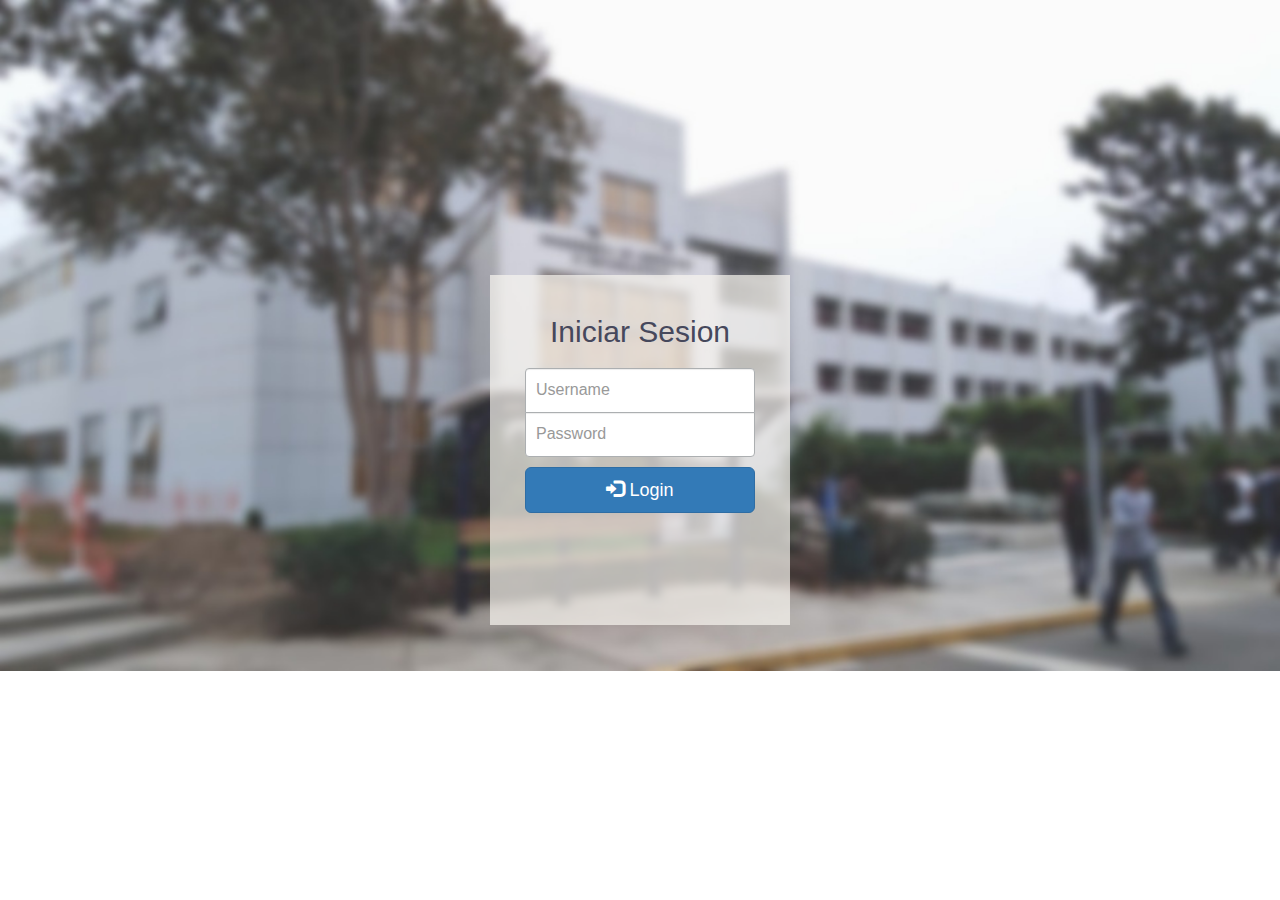
<file: login/login.html>
<!DOCTYPE html>
<html>
  <head>
    <meta charset="ISO-8859-1"/>

    <title>Sistema de busqueda docente</title>

    <!-- Bootstrap core CSS -->
    <link rel="stylesheet" href="https://maxcdn.bootstrapcdn.com/bootstrap/3.3.7/css/bootstrap.min.css"/>

    <!-- Custom styles for this template -->
    <link href="./css/login.css" rel="stylesheet" />




  </head>

  <body>
  	<img class="fondo" src="./img/fisi.jpg">

    <div class="container">
      	<form class="form-signin" th:action="@{/logincheck}" method="POST">
      		<input type="hidden" name="${_csrf.parameterName}" value="${_csrf.token}" />
        	<h2 class="form-signin-heading">Iniciar Sesion</h2>
        	<label for="inputEmail" class="sr-only">Usuario</label>
        	<input type="text" class="form-control" placeholder="Username" name="username" id="username"/>
			<label for="inputPassword" class="sr-only">Contraseña</label>
			<input type="password" class="form-control" placeholder="Password" name="password" id="password"/>

        	<button class="btn btn-lg btn-primary btn-block" type="submit">
        		<span class="glyphicon glyphicon-log-in" aria-hidden="true"></span> Login
        	</button>
      	</form>
    </div> <!-- /container -->
  </body>
</html>
</file>
<file: Areas/css/estilos.css>
/* PATRON DE COLORES */
/* FUENTES */
html {
  font-size: 13px; }

body {
  font-family: 'Amatic SC', cursive; }

/* MEDIA QUERY */
@media (min-width: 768px) {
  html {
    font-size: 20px; } }
/* SOBREESCRIBIENDO BOOTSTRAP */
.bg-primary {
  background-color: #e78a10 !important; }

.text-primary {
  color: #e78a10 !important; }

#servidor {
  width: 300px; }

.btn-primary {
  background-color: #e78a10 !important;
  border-color: #885109 !important; }

.btn-primary:hover, .btn-primary:focus {
  background-color: #cf7c0e !important; }

.btn-primary:active {
  background-color: #885109 !important;
  border-color: #583506 !important; }

.btn-primary:focus {
  -webkit-box-shadow: 0 0 0 0.2rem rgba(231, 138, 16, 0.5) !important;
          box-shadow: 0 0 0 0.2rem rgba(231, 138, 16, 0.5) !important; }

.btn-secondary {
  background-color: #218838 !important;
  border-color: #0d3616 !important; }

.btn-secondary:hover, .btn-secondary:focus {
  background-color: #1c7330 !important; }

.btn-secondary:active {
  background-color: #0d3616 !important;
  border-color: #030d05 !important; }

.btn-secondary:focus {
  -webkit-box-shadow: 0 0 0 0.2rem rgba(33, 136, 56, 0.5) !important;
          box-shadow: 0 0 0 0.2rem rgba(33, 136, 56, 0.5) !important; }

.redes {
  width: 60px; }

.img-fondo {
  background-image: url(../image/fondo1.jpg);
  position: relative;
  background-repeat: no-repeat; }

.img-fondo:before {
  content: '';
  position: absolute;
  top: 0;
  bottom: 0;
  left: 0;
  right: 0;
  background-color: rgba(0, 0, 0, 0.6); }

/*# sourceMappingURL=estilos.css.map */
</file>
<file: Index Principal/css/estilo_hoja.css>
header div {
  background: #fffefe; }

header nav {
  background: rgba(124, 233, 169, 0.76); }

.footer {
  background: #383d42;
  font-size: 1.1rem;
  color: #fffefe; }

.parrafo0 {
  font-size: .72rem; }

.informacion {
  padding: .4rem;
  -webkit-transition: all .5s;
  transition: all .5s;
  font-size: .9rem;
  display: grid;
  grid-template-columns: 1fr 10fr;
  cursor: pointer; }

.informacion:hover {
  border-radius: 15px;
  border: 1px solid #fff; }

#iconito {
  -ms-flex-item-align: center;
      align-self: center;
  text-align: center; }

@media screen and (min-width: 765px) {
  .informacion {
    margin-top: .5rem; } }
p {
  margin-top: 0;
  margin-bottom: 0; }

#cabimg1 img {
  width: 50px;
  height: auto; }

#cabimg2 {
  display: -webkit-box;
  display: -ms-flexbox;
  display: flex;
  -webkit-box-pack: center;
      -ms-flex-pack: center;
          justify-content: center; }

#cabimg2 img {
  width: 8rem;
  height: auto; }

#cabimg3 img {
  width: 100px;
  height: auto; }

@media screen and (min-width: 0px) {
  #mapa iframe {
    width: 290px;
    height: 150px;
    margin-top: .3rem; } }
@media screen and (min-width: 992px) {
  #mapa iframe {
    width: 225px;
    height: 200px; } }
@media screen and (min-width: 1200px) {
  #mapa iframe {
    width: 260px;
    height: 200px; } }

/*# sourceMappingURL=estilo_hoja.css.map */
</file>
<file: Index Principal/css/estilo_efectos.css>
*,*:after, *:before{
    margin: 0;
    padding: 0;

    -webkit-box-sizing: border-box;
    -moz-box-sizing: border-box;
    box-sizing: border-box;
}

#contenedor-carga{
    background-color: rgb(248, 248, 248);
    height: 100%;
    width: 100%;
    position: fixed;

    -webkit-transition: all 2.5s ease;
    -o-transition: all 2.5s ease;
    transition: all 2.5s ease;
    z-index: 10000;
}

#carga{
    border: 2.8px solid #ccc;
    border-top-color: rgb(18, 19, 83);
    border-top-style: groove;
    height: 100px;
    width: 100px;
    border-radius: 100%;

    position: absolute;
    top: 0;
    left: 0;
    right: 0;
    bottom: 0;
    margin: auto;

    -webkit-animation: girar 1.5s linear infinite;
    -o-animation: girar 1.5s linear infinite;
    animation: girar 1.5s linear infinite;
}

@keyframes girar{
    from { transform: rotate(0deg);}
    to { transform: rotate(360deg);}
}

#social-bar{
    position: fixed;
    right: 0;
    top: 35%;
    font-size: 1.5rem;
    display: flex;
    flex-direction: column;
    align-items: flex-end;
    z-index: 1001;
}

@media screen and (max-width: 1200px){
    #social-bar{
        display:none;
    }
}

.iconono{
    color: white;
    text-decoration: none;
    padding: .7rem;
    display: flex;

    -webkit-transition: all .5s ease;
    -o-transition: all .5s ease;
    transition: all .5s ease;
}

.iconono:first-child{
    border-radius: 1rem 0 0 0;
}

.iconono:last-child{
    border-radius: 0 0 0 1rem;
}

.iconono:hover{
    padding-left: 3rem;
    border-radius: 1rem 0 0 1rem;
    box-shadow: 0 0 .5rem rgba(0, 0, 0, 0.42);
    text-decoration: none;
    color: white;
}

.icon-facebook2{
    background: rgb(71, 71, 153);
}

.icon-whatsapp{
    background: rgb(47, 133, 73);
}

.icon-instagram{
    background: rgb(105, 50, 107);
}

.icon-twitter{
    background: rgb(46, 129, 184);
}

.icon-youtube{
    background: rgb(185, 68, 68);
}

.redes{
    text-align: center;
    margin-top: 3.2rem;
}

@media screen and (min-width: 765px){
    .redes{
       text-align: left;
    }
}

.redes a{
    color: white;
    font-size: 1.3rem;
    text-decoration: none;
    padding: .7rem;
    border-radius: 10%;

    -webkit-transition: all .5s ease;
    -o-transition: all .5s ease;
    transition: all .5s ease;
}

.redes a:hover{
    text-decoration: none;
    border-radius: 50%;
}

@media screen and (min-width: 0px){
    #grande{
        display: none;
    }

    #pequeño{
        width: 100%;
        margin: auto;
        display: flex;
        justify-content: center;
    }
}

@media screen and (min-width: 765px){
    #pequeño{
        justify-content: left;     
    }

    #pequeño p{
        padding: .6rem .6rem .6rem 0rem;
    }
}

@media screen and (min-width: 1200px){
    #pequeño{
        display: none;
    }  

    #grande{
        display: flex;
    }
    
    #grande p{
        top:.3rem;
    }
}

.text-animacion{
    float: left;
    position: relative;
    padding: .6rem;
    font-family: 'Oswald', sans-serif;
}

.text-animacion span{
    position: absolute;
    right: 0;
    width: 0;
    background: #383d42;
    border-left: 1px solid #000;

    -webkit-animation: maquina 5s infinite alternate steps(25);
    -o-animation: maquina 5s infinite alternate steps(25);
    animation: maquina 5s infinite alternate steps(25);
}

.text-animacion img{
    width: 2rem;
    margin-right: .3rem;
}

@keyframes maquina{
    from{width: 0.6rem;}
    to{width: 13.2rem;}
}
</file>
<file: Index Principal/css/fonts.css>
@font-face {
  font-family: 'icomoon';
  src:  url('fonts/icomoon.eot?vystmq');
  src:  url('fonts/icomoon.eot?vystmq#iefix') format('embedded-opentype'),
    url('fonts/icomoon.ttf?vystmq') format('truetype'),
    url('fonts/icomoon.woff?vystmq') format('woff'),
    url('fonts/icomoon.svg?vystmq#icomoon') format('svg');
  font-weight: normal;
  font-style: normal;
  font-display: block;
}

[class^="icon-"], [class*=" icon-"] {
  /* use !important to prevent issues with browser extensions that change fonts */
  font-family: 'icomoon' !important;
  speak: none;
  font-style: normal;
  font-weight: normal;
  font-variant: normal;
  text-transform: none;
  line-height: 1;

  /* Better Font Rendering =========== */
  -webkit-font-smoothing: antialiased;
  -moz-osx-font-smoothing: grayscale;
}

.icon-phone-hang-up:before {
  content: "\e943";
}
.icon-location:before {
  content: "\e947";
}
.icon-facebook2:before {
  content: "\ea91";
}
.icon-instagram:before {
  content: "\ea92";
}
.icon-whatsapp:before {
  content: "\ea93";
}
.icon-twitter:before {
  content: "\ea96";
}
.icon-youtube:before {
  content: "\ea9d";
}
</file>
<file: Externos/css/estilos.css>
body {
  background: white;
  color: black; }

#titulo {
  color: white; }

.bd-example {
  position: relative;
  top: 70px; }

.estatico {
  position: fixed;
  z-index: 999;
  width: 1365px; }

.contenido {
  height: 400px;
  border: 1px solid yellow; }

.nav-mytabs {
  margin-top: 2rem; }

.nav-mytabs li:not(:last-child) {
  margin-right: 7px; }

.nav-mytabs a {
  position: relative;
  top: 4px;
  padding: 10px 25px;
  border-radius: 2px 2px 0 0;
  background: white;
  color: black;
  opacity: 0.7;
  -webkit-transition: all 0.1s ease-in-out;
  transition: all 0.1s ease-in-out; }

.nav-mytabs a.active,
.nav-mytabs a:hover {
  opacity: 1;
  top: 0; }

.mytab-content {
  position: relative;
  z-index: 2;
  padding: 25px;
  border-radius: 0 4px 4px 4px;
  background: #6767ca; }

li .tab {
  background: #6767ca;
  color: white; }

.table {
  position: relative;
  right: 40px;
  width: 1100px;
  top: 0px;
  bottom: -55px;
  z-index: 0; }

.modal-backdrop {
  z-index: 1; }

.modal-content {
  z-index: 2;
  background: yellow; }

/*# sourceMappingURL=estilos.css.map */
</file>
<file: login/css/login.css>
.fondo {
    margin: 0;
    padding: 0;
    background: center top cover no-repeat fixed;
    font-size: sans-serif;
    width: 100%;
    height: 100%;    
}

.titulo {
  font-family:'Lucida Sans';
  width: 600px;
  position: absolute;
  color:#FFFFFF; 
  -webkit-text-stroke: 0.8px black;
  font-size: 3.1rem;
  font-weight: 600;
  text-align: center;
  margin-bottom: 0px;
  top: 30%;
  left: 50%;
  margin: -184px 0px 0px -300px;
  margin-bottom: 0px;
  border-radius: 5px;
  text-shadow: black 0.1em 0.1em 0.4em;
}
	
.container {
    width: 300px;
    height: 350px;
    background: rgba(248, 245, 240, 0.7);
    color: #fff;
    top: 50%;
    left: 50%;
    rigth: 50%;
    position: absolute;
    transform: translate(-50%, -50%);
    box-sizing: border-box;
    padding: 5px 20px;
}

.form-signin {
  max-width: 330px;
  padding: 15px;
  margin: 0 auto;
}
.form-signin .form-signin-heading,
.form-signin .checkbox {
  margin-bottom: 10px;
  text-align: center;
  color: #46485c;
  margin-bottom:20px; 
}
.form-signin .checkbox {
  font-weight: normal;
}
.form-signin .form-control {
  position: relative;
  height: auto;
  -webkit-box-sizing: border-box;
     -moz-box-sizing: border-box;
          box-sizing: border-box;
  border: 1px solid #ACAFB1;
  padding: 10px;
  font-size: 16px;
}
.form-signin .form-control:focus {
  z-index: 2;
}
.form-signin input[type="text"] {
  margin-bottom: -1px;
  border-bottom-right-radius: 0;
  border-bottom-left-radius: 0;
}
.form-signin input[type="password"] {
  margin-bottom: 10px;
  border-top-left-radius: 0;
  border-top-right-radius: 0;
}
</file>
